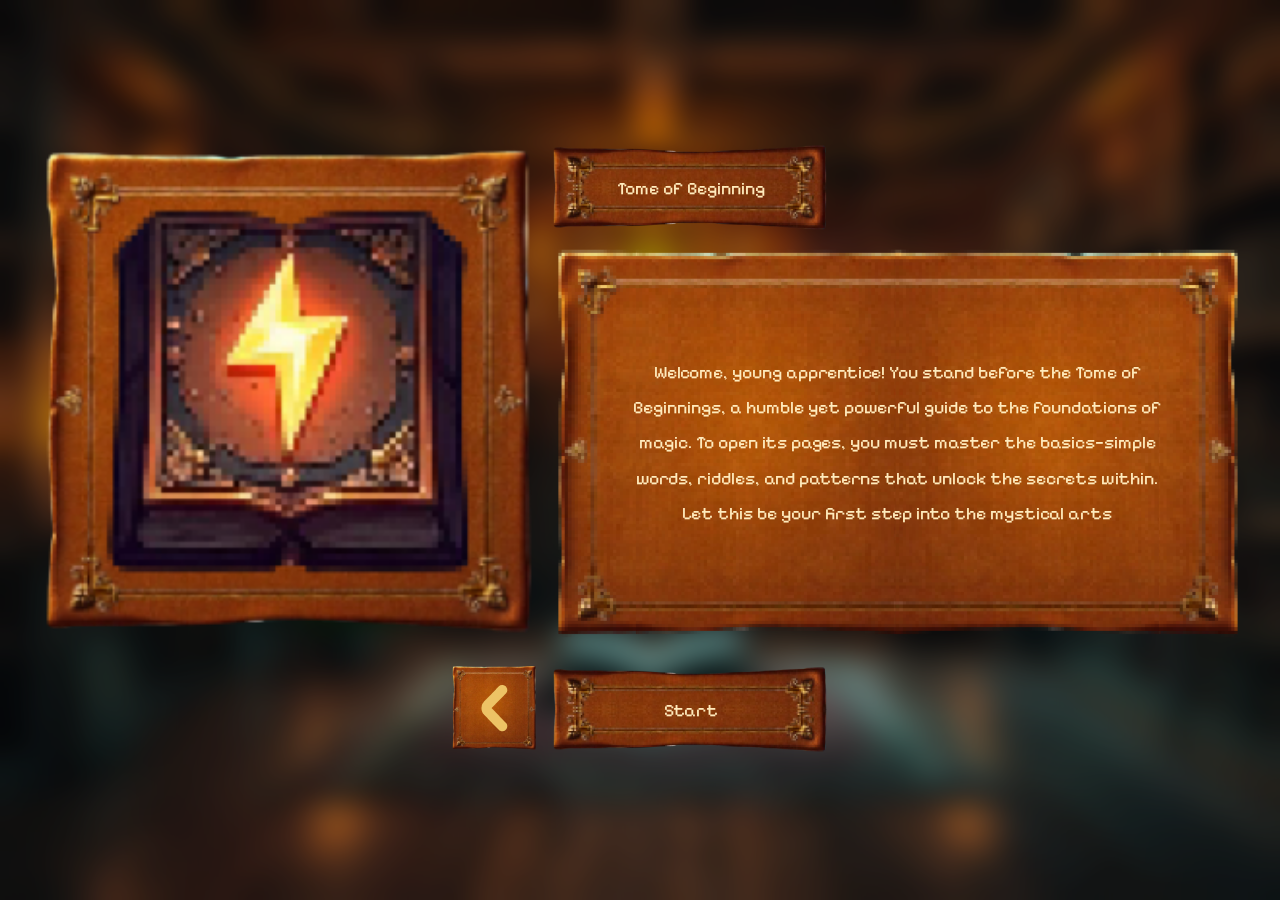
<file: html/lvl-one.html>
<!DOCTYPE html>
<html lang="en">
<head>
    <meta charset="UTF-8">
    <meta name="viewport" content="width=device-width, initial-scale=1.0">
    <title>Wizard and Words</title>
    <link rel="stylesheet" href="../css/level-description.css">
    <link rel="stylesheet" href="../css/level-objective.css">
    <link rel="stylesheet" href="../css/level-game.css">
    <link rel="icon" type="image/png" href="../img/favicon.png">
    <script src="/js/lvl-one.js" defer></script>
</head>
<body>

    <div class="lvl-container">
        <div class="card-content">
            
            <img src="/img/book-level1.png" alt="" class="level-img">
            
            <div class="level-content ">
                <div class="content-holder level-title">
                    <img src="/img/text-holder.png" alt="" class="text-holder">
                    <p class="holder-content">Tome of Beginning</p>
                </div>

                <div class="content-holder level-description">
                    <img src="/img/textbox.png" alt="">
                    <p class="holder-content">
                        Welcome, young apprentice! You stand before the Tome of Beginnings, a humble yet powerful guide to the foundations of magic. To open its pages, you must master the basics—simple words, riddles, and patterns that unlock the secrets within. Let this be your first step into the mystical arts
                    </p>
                </div>
            </div>
        </div>

        <div class="menu-wrapper">
            <div class="level-menu">
                <a href="/index.html">
                    <img src="/img/back-icon.png" alt="" class="back-icon menu-actions">
                </a>
                <div class="content-holder start-btn menu-actions">
                    <img src="/img/text-holder.png" alt="" class="text-holder">
                    <p class="holder-content">Start</p>
                </div>
            </div>
        </div>
    </div>

    <div class="overlay-content">
        <div class="overlay-header">
            <img src="/img/book-level1.png" alt="" class="overlay-img">

            <div class="header-content">
                <img src="/img/text-holder.png" alt="" class="overlay-text-holder">
                <p class="holder-content">Tome of Beginning</p>
            </div>
        </div>
        <div class="overlay-message">
            <img src="/img/text-holder.png" alt="">
            <p>
                Objective: Type foundational magical words to <br>activate the Tome of Beginnings.
            </p>
        </div>

        <p class="press-enter">click anywhere to start the game!</p>
    </div>

    <div class="game-start">
        <p class="game-countdown"></p>

        <div class="game-header">
            <div class="game-title">
                <img src="/img/text-holder.png" alt="" class="overlay-text-holder">
                <p class="holder-content">Tome of Beginning</p>
            </div>
                <img src="../img/pause-icon.png" alt="">
        </div>
    </div>

</body>
</html>
</file>
<file: css/level-description.css>
:root{
    --primary-color: #FFEBBD;
    --black: #291F1F;
    --sub: #fff2d4;
}

@font-face {
    font-family: 'pixefy';
    src: url(../font/PixelifySans-Regular.ttf);
}

*{
    margin: 0;
    padding: 0;
    box-sizing: border-box;
    font-family: 'pixefy';
}

body {
    background-image: url('../img/bg-one.png');
    backdrop-filter: blur(15px);
    background-size: cover; 
    background-position: center;
    background-repeat: no-repeat; 
    min-height: 100vh;

}

body::before {
    content: '';
    position: absolute;
    top: 0;
    left: 0;
    width: 100%;
    height: 100%;
    background-color: rgba(0, 0, 0, 0.3); 
    z-index: -1;
}

.lvl-container{
    min-height: 100vh; 
    display: flex;
    flex-direction: column;
    justify-content: center;
    align-items: center;
}

.hidden{
    display: none;
}

.card-content{
    display: flex;
    gap: 15px;
}

.level-content{
    display: flex;
    flex-direction: column;
    gap: 15px;
}

.level-img{
    width: 500px;
    height: auto;
    max-width: 100%;
}

.content-holder{
    position: relative;
    width: fit-content;
    display: flex;
    align-items: center;
    justify-content: center;
}

.text-holder {
    display: block;
    width: 100%;
}

.holder-content{
    position: absolute;
    color: var(--primary-color);
    font-size: 1.1rem;
    z-index: 1;
    text-align: center;
}

.level-description p{
    width: 80%;
    line-height: 2;
}

.level-menu{
    display: flex;
    gap: 15px;
    margin-top: 25px;
}

.menu-actions{
    transition:  0.1s ease-out;
    cursor: pointer;
}

.menu-actions:hover {
    transform: translateY(-10px);
}



@media (max-width: 400px) {
    .card-content{
        flex-direction: column;
        align-items: center;
        gap: 5px;
    }

    .level-img{
        width: 200px;
    }

    .level-title{
        margin: auto;
    }

    .level-title img{
        width: 75%;
        height: auto;
    }

    .level-title p{
        font-size: 1rem;
    }

    .level-description img{
        width: 90%;
    }

    .level-description p {
        max-width: 70vw;
        font-size: 0.7rem;
    }

    .level-menu{
        margin-top: 5px;
        gap: 5px;
        align-items: center;
        padding: 20px;
    }

    .text-holder{
        width: 200px;
        height: auto;
    }

    .back-icon{
        width: 58px;
    }

    .start-btn{
        font-size: 1rem;
    }
}

@media (max-width: 768px) {
    .card-content {
        flex-direction: column;
        align-items: center;
        text-align: center;
    }

    .level-img {
        max-width: 300px;
    }

    .level-description p {
        max-width: 80vw;
    }
}
</file>
<file: css/level-objective.css>
:root {
    --primary-color: #FFEBBD;
    --black: #291F1F;
    --sub: #fff2d4;
    --spacing-sm: clamp(0.5rem, 1vw, 1rem);
    --spacing-md: clamp(1rem, 2vw, 2rem);
    --spacing-lg: clamp(1.5rem, 3vw, 3rem);
}

@font-face {
    font-family: 'pixefy';
    src: url(../font/PixelifySans-Regular.ttf);
}

* {
    margin: 0;
    padding: 0;
    box-sizing: border-box;
    font-family: 'pixefy';
}

.overlay {
    position: fixed;
    top: 0;
    left: 0;
    width: 100%;
    height: 100%;
    background-color: rgba(0, 0, 0, 0.7);
    z-index: 100;
}

.overlay-content {
    position: fixed;
    top: 50%;
    left: 50%;
    transform: translate(-50%, -50%);
    display: flex;
    flex-direction: column;
    align-items: center;
    width: min(90%, 800px);
    padding: var(--spacing-md);
    z-index: 101;
}

.overlay-header {
    display: flex;
    align-items: center;
    gap: 10px;
    margin-bottom: var(--spacing-lg);
    width: 100%;
    justify-content: center;
}

.overlay-img {
    width: clamp(80px, 15vw, 100px);
    height: auto;
    object-fit: contain;
}

.header-content {
    position: relative;
    display: flex;
    align-items: center;
    justify-content: center;
}

.overlay-text-holder {
    width: clamp(150px, 30vw, 300px);
    height: auto;
}

.header-content p {
    position: absolute;
    color: var(--primary-color);
    font-size: clamp(1rem, 2vw, 1.2rem);
    text-align: center;
    width: 90%;
}

.overlay-message {
    position: relative;
    width: 100%;
    margin: 0 auto;
}

.overlay-message img {
    width: 100%;
    height: auto;
    display: block;
}

.overlay-message p {
    position: absolute;
    top: 50%;
    left: 50%;
    transform: translate(-50%, -50%);
    color: var(--primary-color);
    width: 90%;
    font-size: clamp(0.875rem, 2vw, 1.2rem);
    line-height: 1.6;
    text-align: center;
    padding: var(--spacing-sm);
}

.press-enter {
    color: var(--sub);
    text-align: center;
    font-size: clamp(0.8rem, 1.5vw, 1rem);
    margin-top: var(--spacing-lg);
    animation: pulse 2s infinite;
}

@keyframes pulse {
    0% { opacity: 1; }
    50% { opacity: 0.6; }
    100% { opacity: 1; }
}

/* Tablet Breakpoint */
@media (max-width: 768px) {
    .overlay-content {
        width: 95%;
    }

    .overlay-header {
        gap: var(--spacing-sm);
        margin-bottom: var(--spacing-md);
    }
    
    .overlay-message br {
        display: none;
    }
}

/* Mobile Breakpoint */
@media (max-width: 480px) {
    .overlay-header {
        flex-direction: column;
        gap: var(--spacing-sm);
    }

    .overlay-img {
        width: clamp(120px, 30vw, 200px);
    }

    .overlay-text-holder {
        width: clamp(180px, 50vw, 250px);
    }

    .header-content p {
        font-size: clamp(0.875rem, 4vw, 1rem);
    }

    .overlay-message p {
        font-size: clamp(0.75rem, 3vw, 0.875rem);
        width: 85%;
    }

    .press-enter {
        font-size: clamp(0.7rem, 2.5vw, 0.8rem);
        margin-top: var(--spacing-md);
    }
}
</file>
<file: css/level-game.css>
:root {
    --primary-color: #FFEBBD;
    --black: #291F1F;
    --sub: #fff2d4;
    --spacing-sm: clamp(0.5rem, 1vw, 1rem);
    --spacing-md: clamp(1rem, 2vw, 2rem);
    --spacing-lg: clamp(1.5rem, 3vw, 3rem);
}

@font-face {
    font-family: 'pixefy';
    src: url(../font/PixelifySans-Regular.ttf);
}

* {
    margin: 0;
    padding: 0;
    box-sizing: border-box;
    font-family: 'pixefy';
}


.game-countdown{
    color: var(--primary-color);
    font-size: 30rem;
    position: absolute;
    top: 50%;
    left: 50%;
    transform: translate(-50%, -50%);
}
</file>
